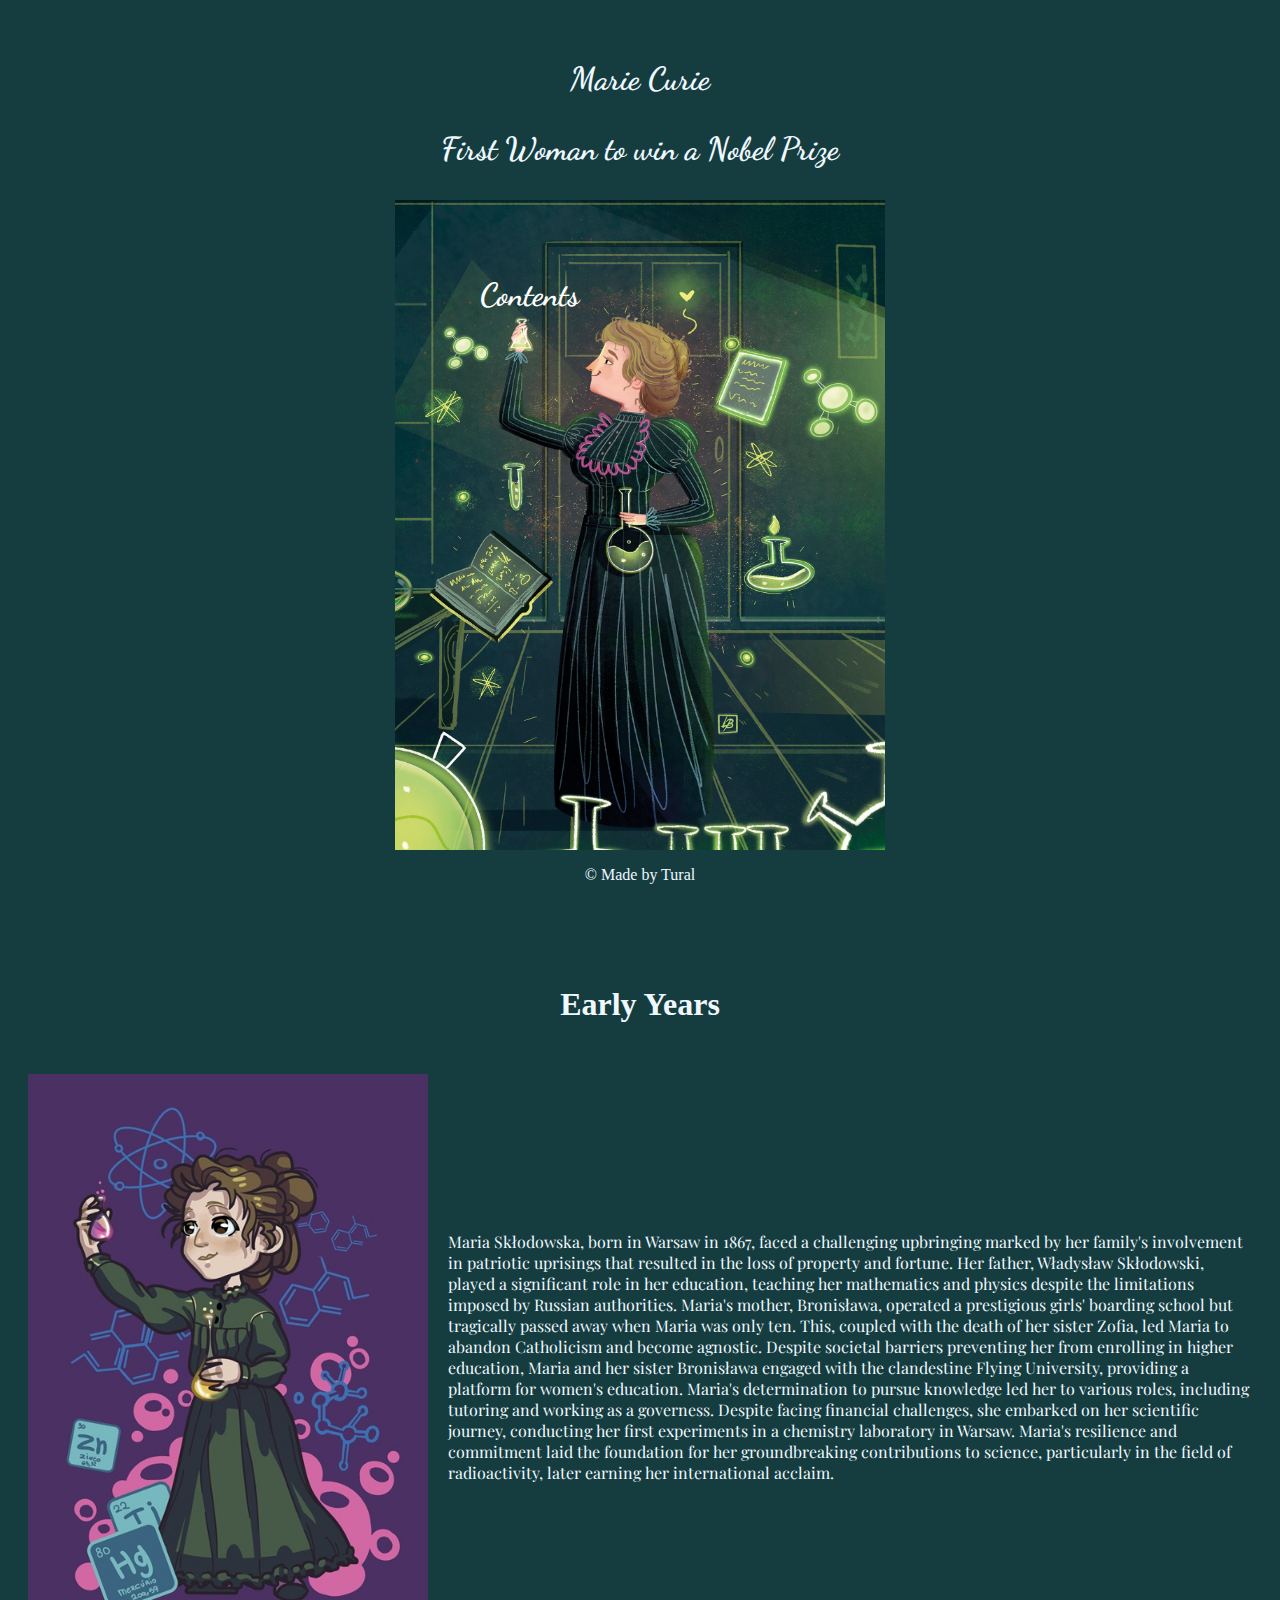
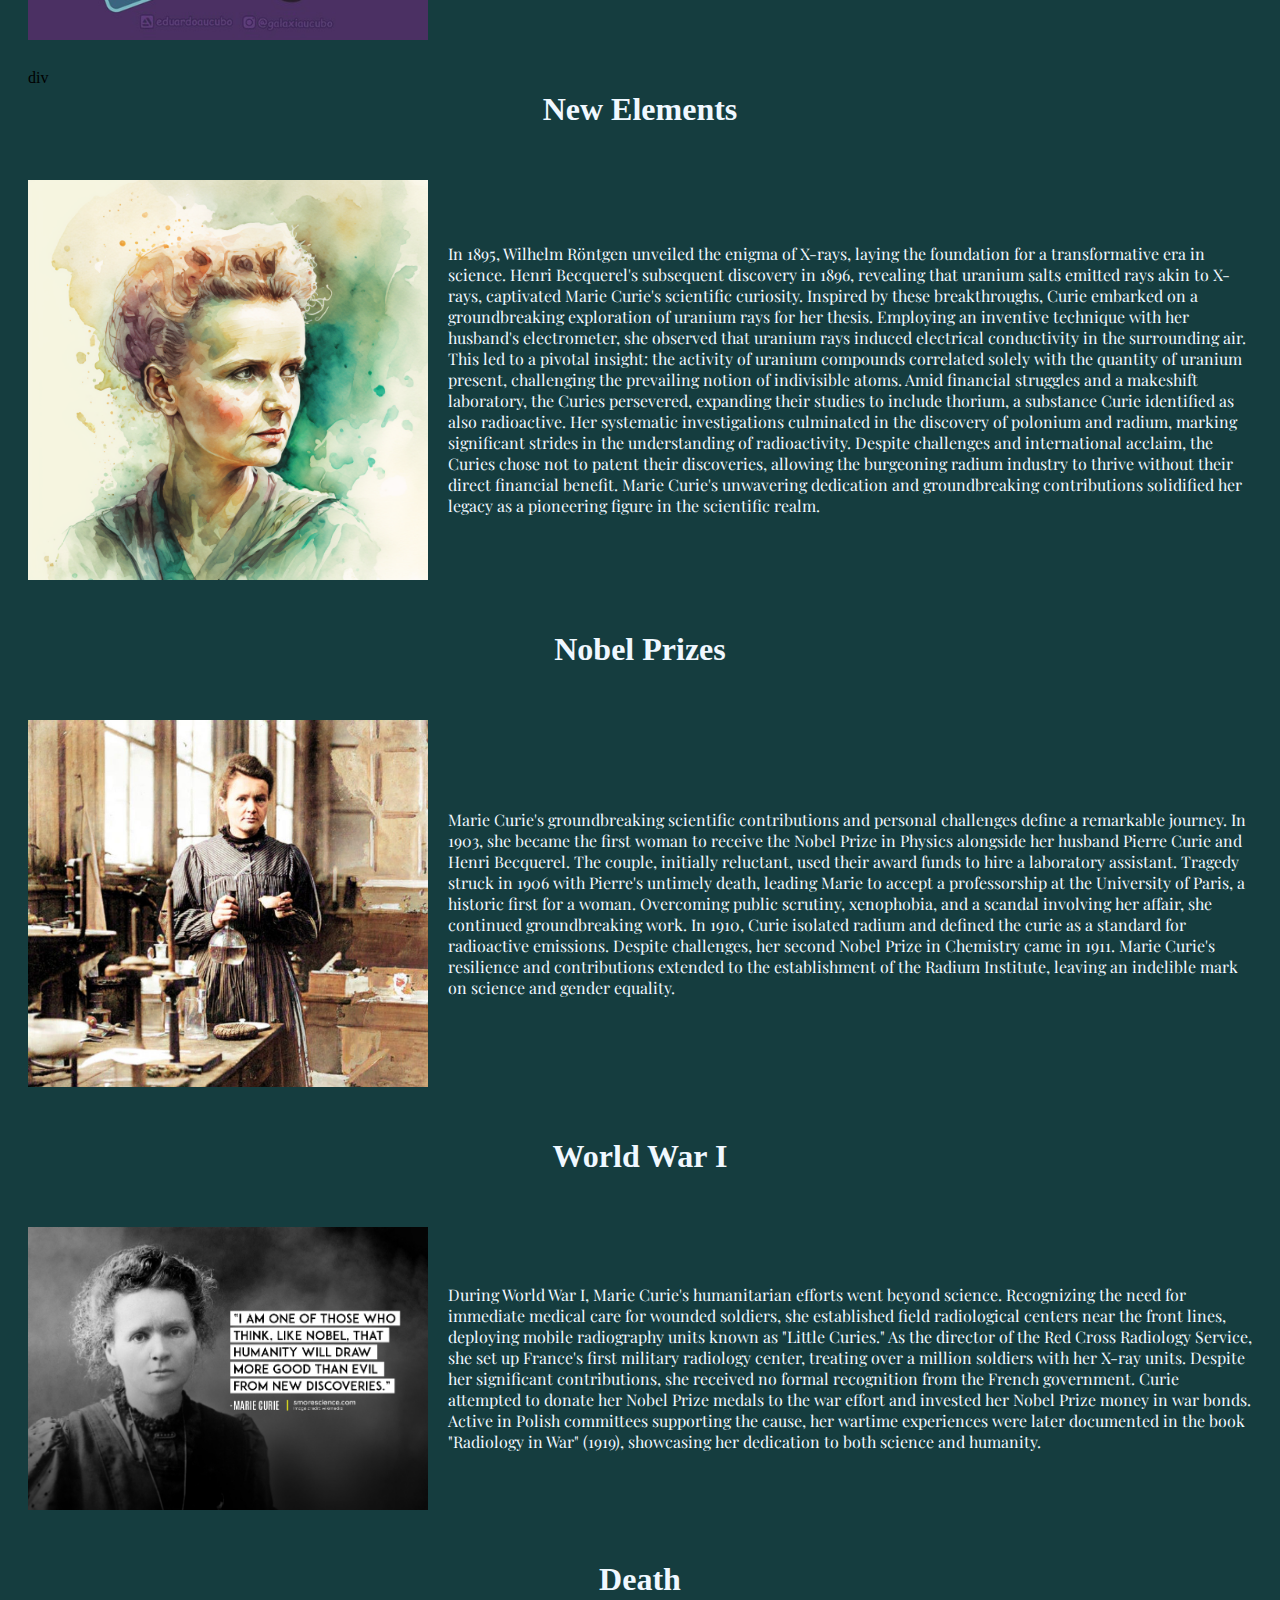
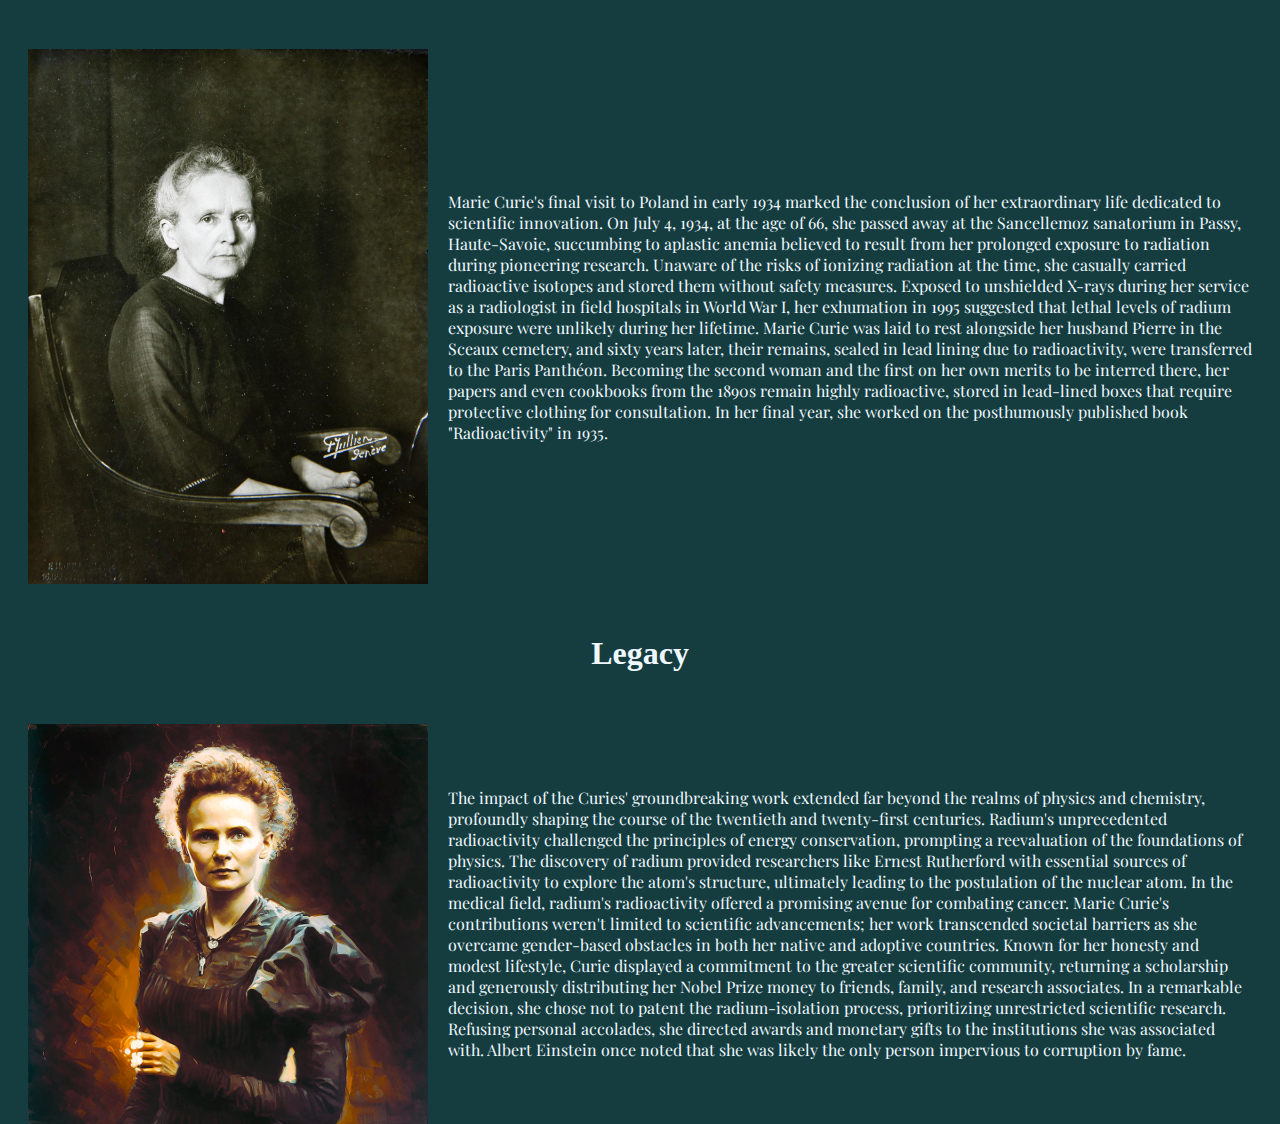
<file: DI-Bootcamp-Stage1/Final-Project/index.html>
<!DOCTYPE html>
<html lang="en">

<head>
      <meta charset="UTF-8">
      <meta name="viewport" content="width=device-width">
      <title>Document</title>
      <link rel="stylesheet" href="style.css">
</head>

<body>

      <!-- Top text and fonts -->
      <div class="head">
            <link rel="preconnect" href="https://fonts.googleapis.com">
            <link rel="preconnect" href="https://fonts.gstatic.com" crossorigin>
            <link href="https://fonts.googleapis.com/css2?family=Dancing+Script:wght@500&display=swap" rel="stylesheet">
            <link rel="preconnect" href="https://fonts.googleapis.com">
            <link rel="preconnect" href="https://fonts.gstatic.com" crossorigin>
            <link href="https://fonts.googleapis.com/css2?family=Dancing+Script:wght@500&family=Playfair+Display&display=swap"
                  rel="stylesheet">
            <div id="top"></div>
            <h1>
                  <p>Marie Curie</p>
                  <p>First Woman to win a Nobel Prize</p>
            </h1>

      </div>
      <!-- Table of contents button -->
      <div class="container">
            <div class="total">
                  <img src="./pictures/background_image.jpg" alt="menu picture">

                  <div class="icon">Contents
                        <ul class="menu">

                              <li class="spread">
                                    <a class="unit" href="#early">Early Years</a>
                              </li>

                              <li class="spread">
                                    <a class="unit" href="#elements">New Elements</a>
                              </li>

                              <li class="spread">
                                    <a class="unit" href="#nobel">Nobel Prizes</a>
                              </li>

                              <li class="spread">
                                    <a class="unit" href="#ww1">World War I</a>
                              </li>

                              <li class="spread">
                                    <a class="unit" href="#death">Death</a>
                              </li>

                              <li class="spread">
                                    <a class="unit" href="#legacy">Legacy</a>
                              </li>


                              </li>


                        </ul>
                  </div>

            </div>
      </div>
      <!-- Sections, images and texts -->
      <div class="texts">
            <div class="container">

                  <div class="early" id="early">

                        <h1>Early Years</h1>
                        <div><img src="./pictures/1.jpg" alt="">
                              <p>Maria Skłodowska, born in Warsaw in 1867, faced a challenging upbringing marked by her
                                    family's
                                    involvement in patriotic uprisings that resulted in the loss of property and
                                    fortune. Her
                                    father, Władysław Skłodowski, played a significant role in her education, teaching
                                    her
                                    mathematics and physics despite the limitations imposed by Russian authorities.
                                    Maria's
                                    mother,
                                    Bronisława, operated a prestigious girls' boarding school but tragically passed away
                                    when
                                    Maria
                                    was only ten. This, coupled with the death of her sister Zofia, led Maria to abandon
                                    Catholicism
                                    and become agnostic. Despite societal barriers preventing her from enrolling in
                                    higher
                                    education, Maria and her sister Bronisława engaged with the clandestine Flying
                                    University,
                                    providing a platform for women's education. Maria's determination to pursue
                                    knowledge led
                                    her to
                                    various roles, including tutoring and working as a governess. Despite facing
                                    financial
                                    challenges, she embarked on her scientific journey, conducting her first experiments
                                    in a
                                    chemistry laboratory in Warsaw. Maria's resilience and commitment laid the
                                    foundation for
                                    her
                                    groundbreaking contributions to science, particularly in the field of radioactivity,
                                    later
                                    earning her international acclaim.</p>
                        </div>

                  </div>
                  <div class="elements" id="elements">
                        <h1>New Elements</h1>
                        <div>
                              <img src="./pictures/2.png" alt="">
                              <p>In 1895, Wilhelm Röntgen unveiled the enigma of X-rays, laying the foundation for a
                                    transformative
                                    era in science. Henri Becquerel's subsequent discovery in 1896, revealing that
                                    uranium
                                    salts
                                    emitted rays akin to X-rays, captivated Marie Curie's scientific curiosity. Inspired
                                    by
                                    these
                                    breakthroughs, Curie embarked on a groundbreaking exploration of uranium rays for
                                    her
                                    thesis.
                                    Employing an inventive technique with her husband's electrometer, she observed that
                                    uranium rays
                                    induced electrical conductivity in the surrounding air. This led to a pivotal
                                    insight: the
                                    activity of uranium compounds correlated solely with the quantity of uranium
                                    present,
                                    challenging the prevailing notion of indivisible atoms. Amid financial struggles and
                                    a
                                    makeshift
                                    laboratory, the Curies persevered, expanding their studies to include thorium, a
                                    substance
                                    Curie
                                    identified as also radioactive. Her systematic investigations culminated in the
                                    discovery
                                    of
                                    polonium and radium, marking significant strides in the understanding of
                                    radioactivity.
                                    Despite
                                    challenges and international acclaim, the Curies chose not to patent their
                                    discoveries,
                                    allowing
                                    the burgeoning radium industry to thrive without their direct financial benefit.
                                    Marie
                                    Curie's
                                    unwavering dedication and groundbreaking contributions solidified her legacy as a
                                    pioneering
                                    figure in the scientific realm.</p>
                        </div>
                  </div>
                  <div class="nobel" id="nobel">
                        <h1>Nobel Prizes</h1>
                        <div>
                              <img src="./pictures/3.jpg" alt="">
                              <p>Marie Curie's groundbreaking scientific contributions and personal challenges define a
                                    remarkable
                                    journey. In 1903, she became the first woman to receive the Nobel Prize in Physics
                                    alongside her
                                    husband Pierre Curie and Henri Becquerel. The couple, initially reluctant, used
                                    their
                                    award
                                    funds to hire a laboratory assistant. Tragedy struck in 1906 with Pierre's untimely
                                    death,
                                    leading Marie to accept a professorship at the University of Paris, a historic first
                                    for a
                                    woman. Overcoming public scrutiny, xenophobia, and a scandal involving her affair,
                                    she
                                    continued
                                    groundbreaking work. In 1910, Curie isolated radium and defined the curie as a
                                    standard
                                    for
                                    radioactive emissions. Despite challenges, her second Nobel Prize in Chemistry came
                                    in
                                    1911.
                                    Marie Curie's resilience and contributions extended to the establishment of the
                                    Radium
                                    Institute, leaving an indelible mark on science and gender equality.</p>
                        </div>
                  </div>
                  <div class="ww1" id="ww1">
                        <h1>World War I</h1>
                        <div>
                              <img src="./pictures/4.jpg" alt="">
                              <p>During World War I, Marie Curie's humanitarian efforts went beyond science. Recognizing
                                    the need for immediate medical care for wounded soldiers, she established field
                                    radiological centers near the front lines, deploying mobile radiography units known
                                    as "Little Curies." As the director of the Red Cross Radiology Service, she set up
                                    France's first military radiology center, treating over a million soldiers with her
                                    X-ray units. Despite her significant contributions, she received no formal
                                    recognition from the French government. Curie attempted to donate her Nobel Prize
                                    medals to the war effort and invested her Nobel Prize money in war bonds. Active in
                                    Polish committees supporting the cause, her wartime experiences were later
                                    documented in the book "Radiology in War" (1919), showcasing her dedication to both
                                    science and humanity.</p>
                        </div>


                  </div>
                  <div class="death" id="death">
                        <h1>Death</h1>
                        <div>
                              <img src="./pictures/5.jpg" alt="">
                              <p>Marie Curie's final visit to Poland in early 1934 marked the conclusion of her
                                    extraordinary
                                    life
                                    dedicated to scientific innovation. On July 4, 1934, at the age of 66, she
                                    passed
                                    away at
                                    the
                                    Sancellemoz sanatorium in Passy, Haute-Savoie, succumbing to aplastic anemia
                                    believed to
                                    result
                                    from her prolonged exposure to radiation during pioneering research. Unaware
                                    of the
                                    risks
                                    of
                                    ionizing radiation at the time, she casually carried radioactive isotopes and
                                    stored
                                    them
                                    without safety measures. Exposed to unshielded X-rays during her service as a
                                    radiologist
                                    in
                                    field hospitals in World War I, her exhumation in 1995 suggested that lethal
                                    levels
                                    of
                                    radium
                                    exposure were unlikely during her lifetime. Marie Curie was laid to rest
                                    alongside
                                    her
                                    husband
                                    Pierre in the Sceaux cemetery, and sixty years later, their remains, sealed in
                                    lead
                                    lining
                                    due
                                    to radioactivity, were transferred to the Paris Panthéon. Becoming the second
                                    woman
                                    and
                                    the
                                    first on her own merits to be interred there, her papers and even cookbooks
                                    from the
                                    1890s
                                    remain highly radioactive, stored in lead-lined boxes that require protective
                                    clothing for
                                    consultation. In her final year, she worked on the posthumously published book
                                    "Radioactivity"
                                    in 1935.</p>
                        </div>
                  </div>
                  <div class="legacy" id="legacy">
                        <h1>Legacy</h1>
                        <div>
                              <img src="./pictures/6.jpg" alt="">
                              <p>
                                    The impact of the Curies' groundbreaking work extended far beyond the realms of
                                    physics
                                    and
                                    chemistry, profoundly shaping the course of the twentieth and twenty-first
                                    centuries.
                                    Radium's
                                    unprecedented radioactivity challenged the principles of energy conservation,
                                    prompting a
                                    reevaluation of the foundations of physics. The discovery of radium provided
                                    researchers
                                    like
                                    Ernest Rutherford with essential sources of radioactivity to explore the atom's
                                    structure,
                                    ultimately leading to the postulation of the nuclear atom. In the medical field,
                                    radium's
                                    radioactivity offered a promising avenue for combating cancer. Marie Curie's
                                    contributions
                                    weren't limited to scientific advancements; her work transcended societal barriers
                                    as she
                                    overcame gender-based obstacles in both her native and adoptive countries. Known for
                                    her
                                    honesty
                                    and modest lifestyle, Curie displayed a commitment to the greater scientific
                                    community,
                                    returning a scholarship and generously distributing her Nobel Prize money to
                                    friends,
                                    family,
                                    and research associates. In a remarkable decision, she chose not to patent the
                                    radium-isolation
                                    process, prioritizing unrestricted scientific research. Refusing personal accolades,
                                    she
                                    directed awards and monetary gifts to the institutions she was associated with.
                                    Albert
                                    Einstein
                                    once noted that she was likely the only person impervious to corruption by fame.</p>
                        </div>
                  </div>
            </div>
      </div>
      div<footer>
            <p>© Made by Tural</p>
      </footer>
      
      <!-- Back to top button and it's script -->
      <button onclick="topFunction()" id="myBtn" title="Go to top">Back to top</button>


      <script>

            var mybutton = document.getElementById("myBtn");

            // When the user scrolls down 20px from the top of the document, show the button
            window.onscroll = function () { scrollFunction() };

            function scrollFunction() {
                  if (document.body.scrollTop > 20 || document.documentElement.scrollTop > 20) {
                        mybutton.style.display = "block";
                  } else {
                        mybutton.style.display = "none";
                  }
            }

            function topFunction() {
                  document.body.scrollTop = 0; // 
                  document.documentElement.scrollTop = 0;
            }
      </script>
</body>

</html>
</file>
<file: DI-Bootcamp-Stage1/Final-Project/style.css>
html{
  scroll-behavior: smooth; 
}
body {
  background-color: #153d3f;
  padding: 20px;
  
}

.head {
  text-align: center;
  color: aliceblue;
  font-family: 'Dancing Script', cursive;

}

.container {
  position: relative;
  width: 100%;
  height: 0;
  padding-bottom: 60%;
  
  background-position: center;
  background-repeat: no-repeat;
  background-size: cover;
}

.container img {
  display: block;
  margin-left: auto;
  margin-right: auto;
  width: 40%;
  max-width: 100%;

  height: auto;
  
}

.icon {

  position: absolute;
  top: 13%;
  left: 41%;
  transform: translate(-50%, -50%);
  font-family: 'Dancing Script', cursive;

  cursor: pointer;
  margin: auto;
  color: white;
  border-radius: 50%;
  height: 150px;
  width: 150px;
  line-height: 150px;
  text-align: center;
  font-size: 2em;
  font-weight: bold;
  transition: 0.24s 0.2s;
}



.menu {
  position: absolute;
  top: -75px;
  left: -75px;
  border: 150px solid transparent;
  cursor: default;
  border-radius: 50%;
  transform: scale(0);
  transition: transform 1.4s 0.07s;
  z-index: -5;
}

.spread {
  position: absolute;
  top: -100px;
  left: -100px;
  transform-origin: 100px 100px;
  transition: all 0.5s 0.1s;
}


.icon:hover .menu {
  transition: transform 0.4s 0.08s, z-index 0s 0.5s;
  transform: scale(1);
  z-index: 5;
}

.icon:hover .spread,
.icon:hover .unit {
  transition: all 0.6s;
}

.icon:hover .spread:nth-child(1) {
  transition-delay: 0.02s;
  transform: rotate(105deg);
}

.icon:hover .spread:nth-child(1) .unit {
  transition-delay: 0.04s;
  transform: rotate(615deg);
}

.icon:hover .spread:nth-child(2) {
  transition-delay: 0.04s;
  transform: rotate(165deg);
}

.icon:hover .spread:nth-child(2) .unit {
  transition-delay: 0.08s;
  transform: rotate(555deg);
}

.icon:hover .spread:nth-child(3) {
  transition-delay: 0.06s;
  transform: rotate(225deg);
}

.icon:hover .spread:nth-child(3) .unit {
  transition-delay: 0.12s;
  transform: rotate(495deg);
}

.icon:hover .spread:nth-child(4) {
  transition-delay: 0.08s;
  transform: rotate(285deg);
}

.icon:hover .spread:nth-child(4) .unit {
  transition-delay: 0.16s;
  transform: rotate(435deg);
}

.icon:hover .spread:nth-child(5) {
  transition-delay: 0.1s;
  transform: rotate(345deg);
}

.icon:hover .spread:nth-child(5) .unit {
  transition-delay: 0.2s;
  transform: rotate(375deg);
}

.icon:hover .spread:nth-child(6) {
  transition-delay: 0.12s;
  transform: rotate(405deg);
}

.icon:hover .spread:nth-child(6) .unit {
  transition-delay: 0.24s;
  transform: rotate(315deg);
}


.unit {
  position: absolute;

  font-size: 60%;
  text-decoration: none;
  width: 45px;
  height: 45px;
  line-height: 45px;
  color: white;
  border-radius: 50%;
  transition: 0.6s;
}

.texts .container>div {
  display: flex;
  flex-direction: column;
  align-items: stretch;
  color: aliceblue;
}

.texts .container>div>h1 {
  align-self: center;
  padding-bottom: 30px;
  padding-top: 30px;
}

.texts .container>div>div {
  display: flex;
  flex-direction: row;
  justify-content: space-between;
}

.texts .container>div>div>img {
  margin-right: 20px;
  max-width: 400px;
  max-height: 400;
  object-fit: cover;
  
}

.texts .container>div>div>p {
  display: flex;
  align-items: center;
  justify-content: center;
  font-family: 'Dancing Script', cursive;
  font-family: 'Playfair Display', serif;
  font-size: medium;
  
}

#myBtn {
  display: none; 
  position: fixed;
  bottom: 20px; 
  right: 30px; 
  z-index: 99; 
  border: none; 
  outline: none; 
  background-color:white;
  
  color: #153d3f; 
  cursor: pointer; 
  padding: 15px; 
  border-radius: 10px; 
  font-size: 15; 
}

#myBtn:hover {
  background-color: #555; 
}

footer {
  height: 50px;
  background-color: #153d3f;
  color: aliceblue;
  text-align: center;
  padding: 0;
  position: fixed;
  left: 0;
  bottom: 0;
  width: 100%;
}
</file>
